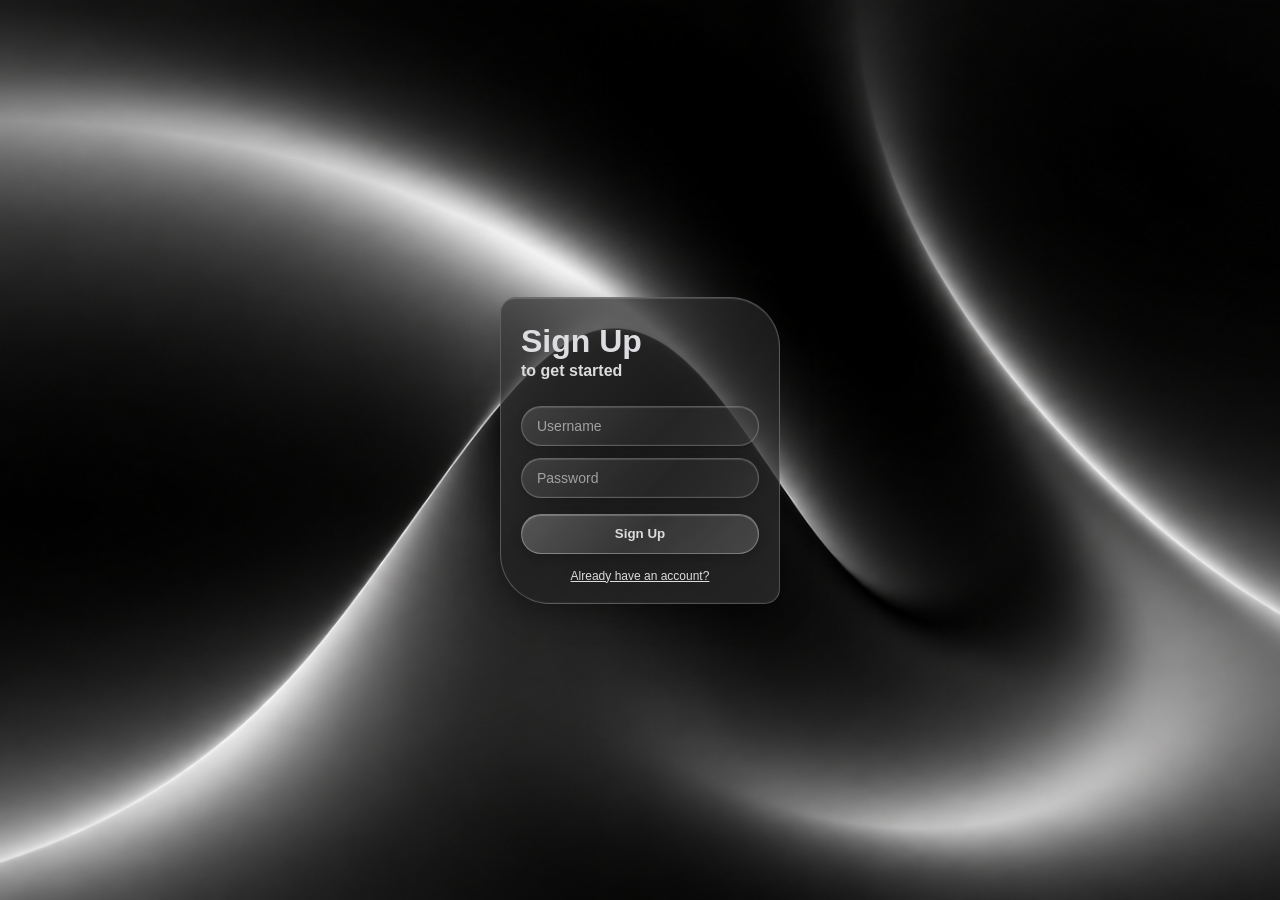
<file: index.html>
<!DOCTYPE html>
<html>
<head>
  <meta charset="UTF-8">
  <meta name="viewport" content="width=device-width, initial-scale=1">
  <title>Sign Up</title>
  <link rel="stylesheet" href="style.css">
</head>
<body>
  <div class="signup">
    <h1 class="hotext">Sign Up</h1>
    <h4 class="hftext">to get started</h4>
    <input class="username" placeholder="Username">
    <input type="password" class="password" placeholder="Password">
    <button class="signupbtn">Sign Up</button>
    <a href="login.html" class="ahac">Already have an account?</a>
  </div>
</body>
</html>
</file>
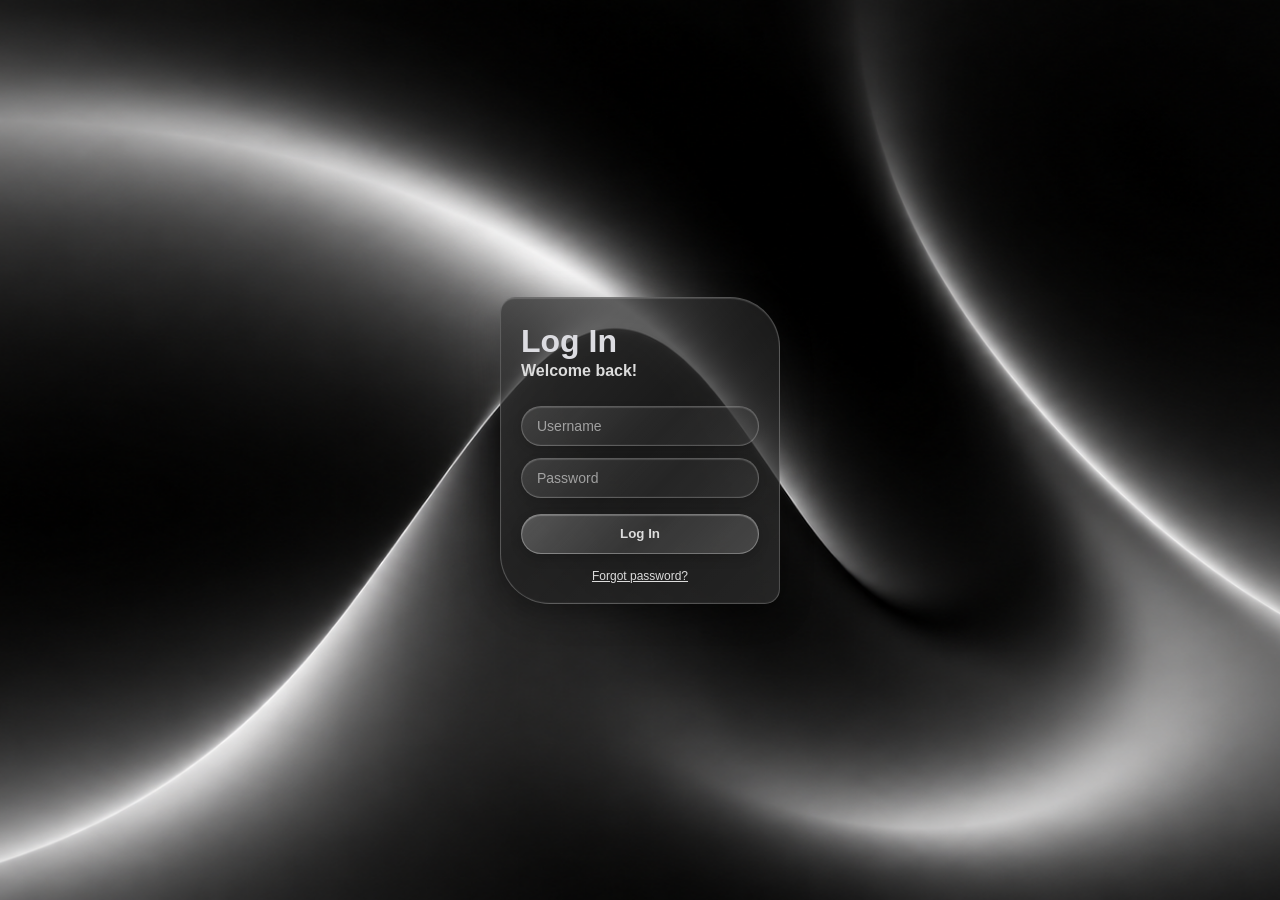
<file: login.html>
<!DOCTYPE html>
<html>
<head>
  <meta charset="UTF-8">
  <meta name="viewport"
    content="width=device-width, initial-scale=1">
  <title>Log In</title>
  <link rel="stylesheet" href="style.css"]
</head>
<body>
  <div class="login">
    <h1 class="lhotext">Log In</h1>
    <h4 class="lhftext">Welcome back!</h4>
    <input class="lusername" placeholder="Username">
    <input type="password" class="lpassword" placeholder="Password">
    <button class="loginbtn">Log In</button>
     <a href="login.html" class="fp">Forgot password?</a>
</body>
</html>
</file>
<file: style.css>
body {
  background-image: url("image.png");
  background-size: cover;
  background-position: center;
  background-repeat: no-repeat;
  background-attachment: fixed;

  margin: 0;
  min-height: 100vh;
  min-height: 100dvh;

  display: flex;
  justify-content: center;
  align-items: center;

  font-family: Arial, Helvetica, sans-serif;
}

.signup,
.login {
  position: relative;

  background:
    linear-gradient(
      135deg,
      rgba(255, 255, 255, 0.10),
      rgba(255, 255, 255, 0.02) 50%,
      rgba(255, 255, 255, 0.06)
    ),
    rgba(29, 29, 29, 0.75);

  border: 1px solid rgba(255, 255, 255, 0.22);
  border-radius: 15px 50px 15px 50px;

  padding: 20px;
  box-sizing: border-box;

  width: min(280px, calc(100vw - 32px));
  height: auto;
  margin: 16px;

  box-shadow:
    0 8px 32px rgba(0, 0, 0, 0.30),
    inset 0 1px 1px rgba(255, 255, 255, 0.15),
    inset 0 -1px 1px rgba(255, 255, 255, 0.04);

  -webkit-tap-highlight-color: transparent;
}

.signup .hotext,
.login .lhotext {
  color: rgb(220, 220, 225);
  font-family: Arial, Helvetica, sans-serif;
  margin: 5px 0 20px;
}

.signup .hftext,
.login .lhftext {
  color: rgb(220, 220, 220);
  font-family: Arial, Helvetica, sans-serif;
  margin: -18px 0 20px;
}

.signup .username,
.signup .password,
.login .lusername,
.login .lpassword {
  appearance: none;
  -webkit-appearance: none;

  background:
    linear-gradient(
      135deg,
      rgba(255, 255, 255, 0.12),
      rgba(255, 255, 255, 0.02) 60%,
      rgba(255, 255, 255, 0.06)
    ),
    rgba(40, 40, 40, 0.45);

  border: 1px solid rgba(255, 255, 255, 0.22);
  border-radius: 20px;

  width: 100%;
  height: 40px;

  box-sizing: border-box;

  padding: 0 15px;
  margin: 6px 0;

  color: rgb(220, 220, 220);

  font-family: Arial, Helvetica, sans-serif;
  font-size: 14px;

  box-shadow:
    inset 0 1px 1px rgba(255, 255, 255, 0.16),
    inset 0 -1px 1px rgba(255, 255, 255, 0.04),
    0 3px 10px rgba(0, 0, 0, 0.12);

  transition:
    background 0.3s ease,
    border-color 0.3s ease,
    box-shadow 0.3s ease;
}

.signup input::placeholder,
.login input::placeholder {
  color: rgba(220, 220, 220, 0.65);
}

.signup .username:focus,
.signup .password:focus,
.login .lusername:focus,
.login .lpassword:focus {
  outline: none;

  background:
    linear-gradient(
      135deg,
      rgba(255, 255, 255, 0.15),
      rgba(255, 255, 255, 0.04)
    ),
    rgba(50, 50, 50, 0.65);

  border-color: rgba(255, 255, 255, 0.55);

  box-shadow:
    inset 0 1px 2px rgba(255, 255, 255, 0.2),
    0 0 12px rgba(255, 255, 255, 0.08);
}

.signup .signupbtn,
.login .loginbtn {
  position: relative;
  overflow: hidden;

  appearance: none;
  -webkit-appearance: none;

  background:
    linear-gradient(
      135deg,
      rgba(255, 255, 255, 0.18),
      rgba(255, 255, 255, 0.03) 50%,
      rgba(255, 255, 255, 0.10)
    ),
    rgba(70, 70, 70, 0.45);

  color: rgb(220, 220, 220);

  border: 1px solid rgba(255, 255, 255, 0.3);
  border-radius: 20px;

  height: 40px;
  width: 100%;

  box-sizing: border-box;

  font-family: Arial, Helvetica, sans-serif;
  font-weight: bold;

  cursor: pointer;

  margin-top: 10px;

  box-shadow:
    inset 0 1px 1px rgba(255, 255, 255, 0.25),
    0 4px 12px rgba(0, 0, 0, 0.15);

  transition:
    background 0.3s ease,
    color 0.3s ease,
    border-color 0.3s ease,
    box-shadow 0.3s ease,
    transform 0.3s ease;

  -webkit-tap-highlight-color: transparent;
}

.signup .signupbtn:hover,
.login .loginbtn:hover {
  background:
    linear-gradient(
      135deg,
      rgba(255, 255, 255, 0.9),
      rgba(255, 255, 255, 0.65)
    );

  color: rgb(29, 29, 29);

  border-color: rgba(255, 255, 255, 0.8);

  box-shadow:
    inset 0 1px 2px rgba(255, 255, 255, 0.8),
    0 4px 20px rgba(255, 255, 255, 0.15);

  transform: translateY(-2px);
}

.signup .signupbtn:active,
.login .loginbtn:active {
  transform: scale(0.97);
}

.signup .signupbtn::before,
.login .loginbtn::before {
  content: "";

  position: absolute;

  top: 0;
  left: -100%;

  width: 60%;
  height: 100%;

  background: linear-gradient(
    110deg,
    transparent,
    rgba(255, 255, 255, 0.35),
    transparent
  );

  transform: skewX(-20deg);

  transition: left 0.6s ease;

  pointer-events: none;
}

.signup .signupbtn:hover::before,
.login .loginbtn:hover::before {
  left: 150%;
}

.signup .ahac,
.login .fp {
  display: block;

  color: rgb(220, 220, 220);

  font-weight: normal;
  font-family: Arial, Helvetica, sans-serif;
  font-size: 12px;

  text-align: center;

  margin: 15px auto 0;
  width: 100%;

  -webkit-tap-highlight-color: transparent;
}

@media (max-width: 400px) {
  .signup,
  .login {
    width: calc(100vw - 32px);
    margin: 16px;
  }
}

@media (prefers-reduced-motion: reduce) {
  .signup *,
  .login * {
    transition: none;
  }
  }
</file>
